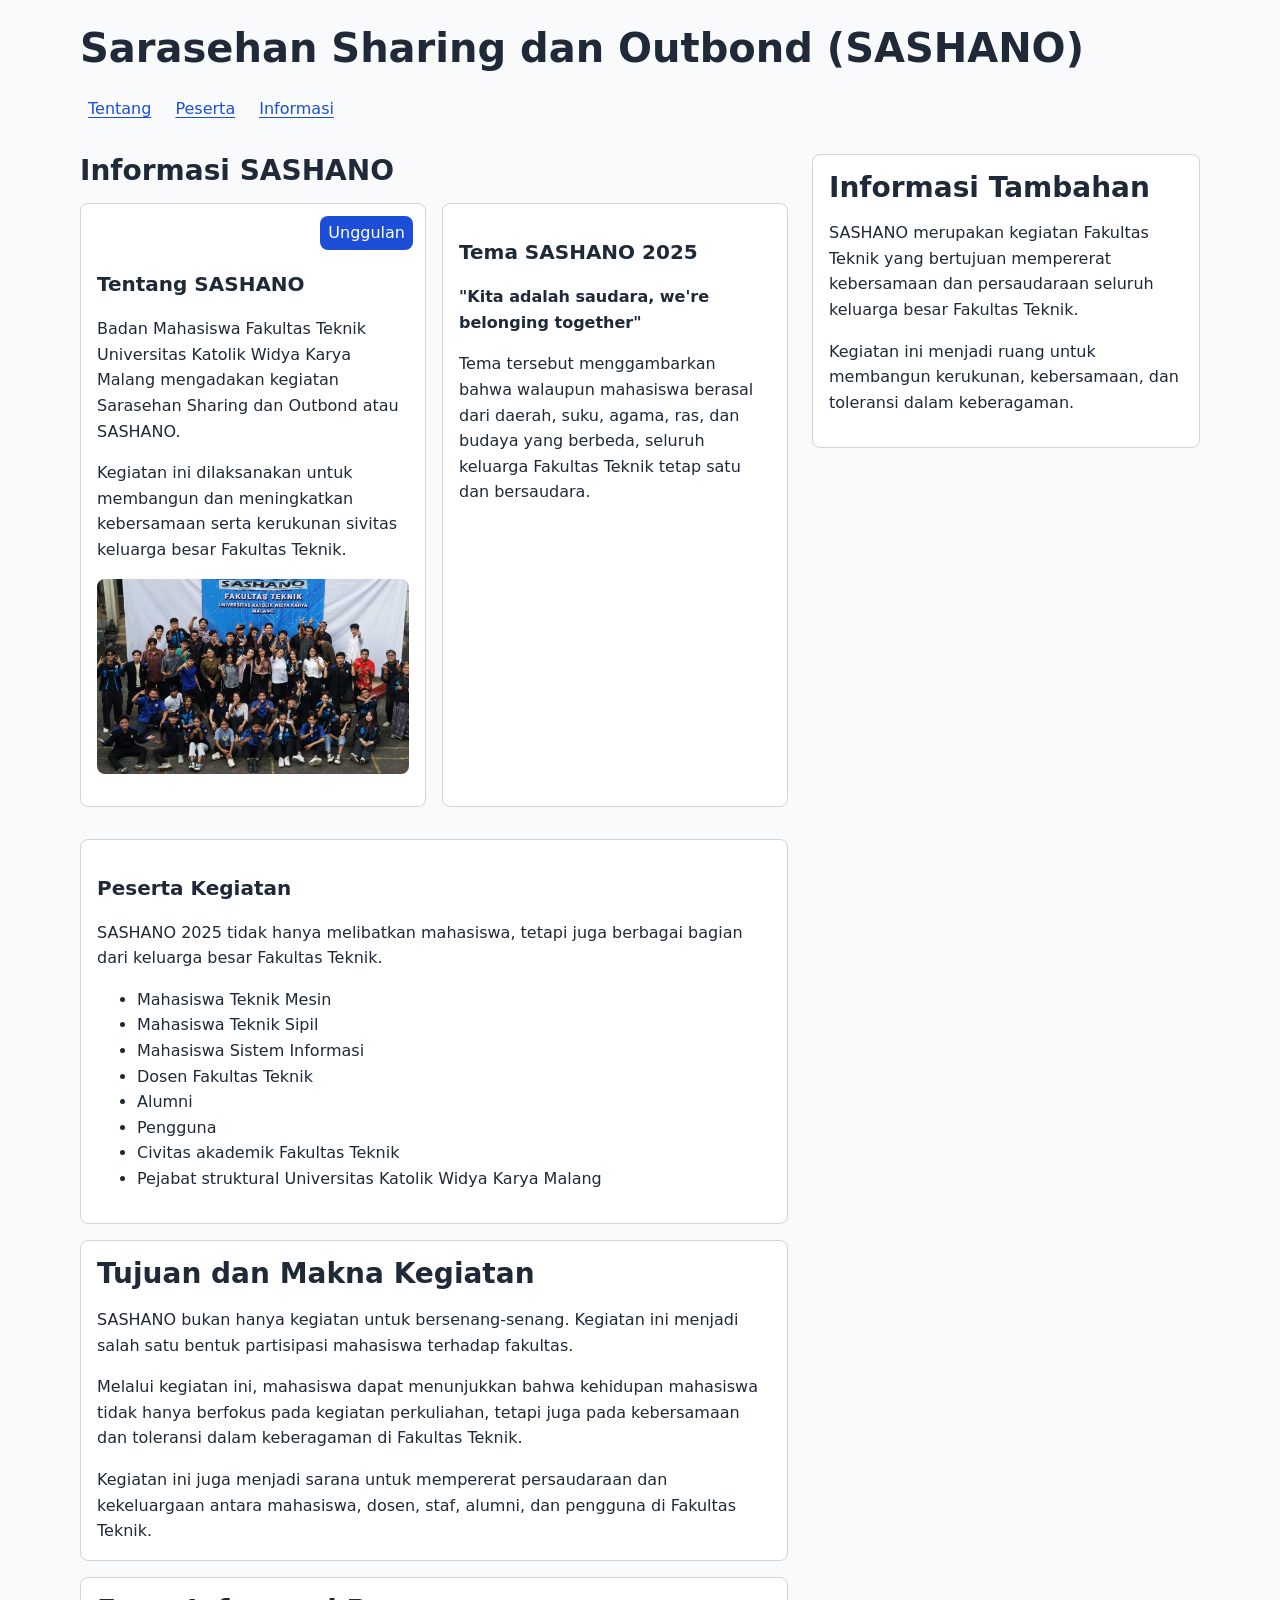
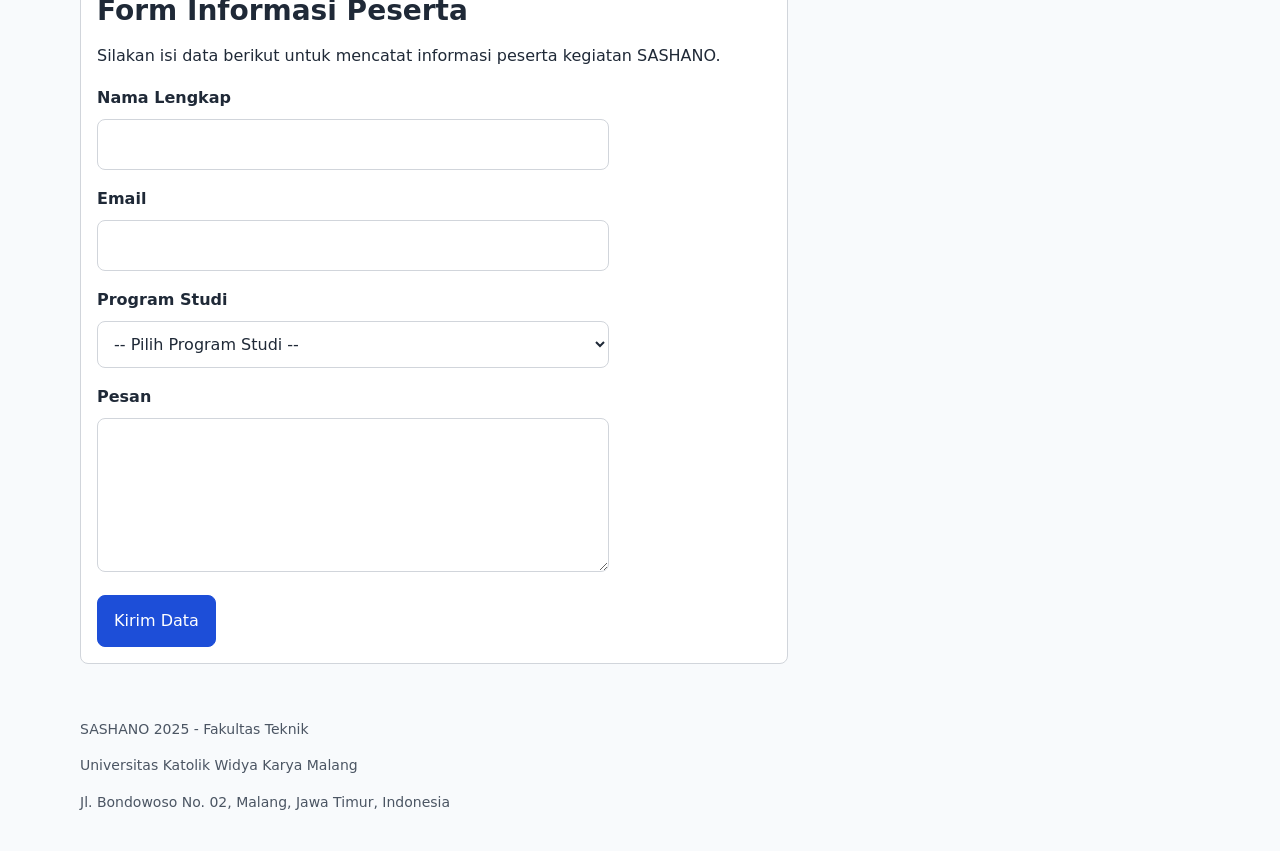
<file: index.html>
<!DOCTYPE html>
<html lang="id">
<head>
    <meta charset="UTF-8">
    <meta name="viewport" content="width=device-width, initial-scale=1.0">
    <title>SASHANO - Fakultas Teknik</title>
    <link rel="stylesheet" href="style.css">
</head>
<body>
    <header>
        <h1>Sarasehan Sharing dan Outbond (SASHANO)</h1>
        <nav aria-label="Navigasi utama">
            <ul class="nav-list">
                <li>
                    <a href="#tentang" class="nav-link">Tentang</a>
                </li>
                <li>
                    <a href="#peserta" class="nav-link">Peserta</a>
                </li>
                <li>
                    <a href="#pendaftaran" class="nav-link">Informasi</a>
                </li>
            </ul>
        </nav>
    </header>
    <div class="page-layout">
        <main>
            <section aria-labelledby="potensi">
                <h2 id="potensi">Informasi SASHANO</h2>
                <div class="card-list">
                    <article id="tentang" class="card card--featured">
                        <span class="badge">Unggulan</span>
                        <h3>Tentang SASHANO</h3>
                        <p>
                            Badan Mahasiswa Fakultas Teknik Universitas Katolik
                            Widya Karya Malang mengadakan kegiatan Sarasehan Sharing
                            dan Outbond atau SASHANO.
                        </p>
                        <p>
                            Kegiatan ini dilaksanakan untuk membangun dan meningkatkan
                            kebersamaan serta kerukunan sivitas keluarga besar
                            Fakultas Teknik.
                        </p>
                        <img
                            src="SASHANO.jpg"
                            alt="Mahasiswa Fakultas Teknik mengikuti kegiatan outbond SASHANO 2025"
                            width="400"
                        >
                    </article>
                    <article class="card">
                        <h3>Tema SASHANO 2025</h3>
                        <p>
                            <strong>
                                "Kita adalah saudara, we're belonging together"
                            </strong>
                        </p>
                        <p>
                            Tema tersebut menggambarkan bahwa walaupun mahasiswa
                            berasal dari daerah, suku, agama, ras, dan budaya yang
                            berbeda, seluruh keluarga Fakultas Teknik tetap satu
                            dan bersaudara.
                        </p>
                    </article>
                    <article id="peserta" class="card">
                        <h3>Peserta Kegiatan</h3>
                        <p>
                            SASHANO 2025 tidak hanya melibatkan mahasiswa, tetapi juga
                            berbagai bagian dari keluarga besar Fakultas Teknik.
                        </p>
                        <ul>
                            <li>Mahasiswa Teknik Mesin</li>
                            <li>Mahasiswa Teknik Sipil</li>
                            <li>Mahasiswa Sistem Informasi</li>
                            <li>Dosen Fakultas Teknik</li>
                            <li>Alumni</li>
                            <li>Pengguna</li>
                            <li>Civitas akademik Fakultas Teknik</li>
                            <li>Pejabat struktural Universitas Katolik Widya Karya Malang</li>
                        </ul>
                    </article>
                </div>
            </section>
            <section class="card">
                <h2>Tujuan dan Makna Kegiatan</h2>
                <p>
                    SASHANO bukan hanya kegiatan untuk bersenang-senang.
                    Kegiatan ini menjadi salah satu bentuk partisipasi
                    mahasiswa terhadap fakultas.
                </p>
                <p>
                    Melalui kegiatan ini, mahasiswa dapat menunjukkan bahwa
                    kehidupan mahasiswa tidak hanya berfokus pada kegiatan
                    perkuliahan, tetapi juga pada kebersamaan dan toleransi
                    dalam keberagaman di Fakultas Teknik.
                </p>
                <p>
                    Kegiatan ini juga menjadi sarana untuk mempererat
                    persaudaraan dan kekeluargaan antara mahasiswa, dosen,
                    staf, alumni, dan pengguna di Fakultas Teknik.
                </p>
            </section>
            <section id="pendaftaran" class="card">
                <h2>Form Informasi Peserta</h2>
                <p>
                    Silakan isi data berikut untuk mencatat informasi peserta
                    kegiatan SASHANO.
                </p>
                <form>
                    <label for="nama">
                        Nama Lengkap
                    </label>
                    <input
                        type="text"
                        id="nama"
                        name="nama"
                        autocomplete="name"
                        required
                    >
                    <label for="email">
                        Email
                    </label>
                    <input
                        type="email"
                        id="email"
                        name="email"
                        autocomplete="email"
                        required
                    >
                    <label for="prodi">
                        Program Studi
                    </label>
                    <select
                        id="prodi"
                        name="prodi"
                        required
                    >
                        <option value="">
                            -- Pilih Program Studi --
                        </option>
                        <option value="teknik-mesin">
                            Teknik Mesin
                        </option>
                        <option value="teknik-sipil">
                            Teknik Sipil
                        </option>
                        <option value="sistem-informasi">
                            Sistem Informasi
                        </option>
                    </select>
                    <label for="pesan">
                        Pesan
                    </label>
                    <textarea
                        id="pesan"
                        name="pesan"
                        rows="5"
                        autocomplete="off"
                    ></textarea>
                    <button type="submit">
                        Kirim Data
                    </button>
                </form>
            </section>
        </main>
        <aside aria-labelledby="info-tambahan">
            <h2 id="info-tambahan">Informasi Tambahan</h2>
            <p>
                SASHANO merupakan kegiatan Fakultas Teknik yang bertujuan
                mempererat kebersamaan dan persaudaraan seluruh keluarga
                besar Fakultas Teknik.
            </p>
            <p>
                Kegiatan ini menjadi ruang untuk membangun kerukunan,
                kebersamaan, dan toleransi dalam keberagaman.
            </p>
        </aside>
    </div>
    <footer>
        <p>
            SASHANO 2025 - Fakultas Teknik
        </p>
        <p>
            Universitas Katolik Widya Karya Malang
        </p>
        <p>
            Jl. Bondowoso No. 02, Malang, Jawa Timur, Indonesia
        </p>
    </footer>
</body>
</html>
</file>
<file: style.css>
/* ========================================
   LAYOUT FLEKSIBEL
   SASHANO - Fakultas Teknik
   ======================================== */

*,
*::before,
*::after {
  box-sizing: border-box;
}

:root {
  --color-primary: #1d4ed8;
  --color-primary-dark: #1e3a8a;
  --color-text: #1f2937;
  --color-muted: #4b5563;
  --color-surface: #ffffff;
  --color-background: #f8fafc;
  --color-border: #d1d5db;
  --color-focus: #f59e0b;

  --space-1: 0.5rem;
  --space-2: 1rem;
  --space-3: 1.5rem;
  --space-4: 2rem;

  --text-sm: 0.875rem;
  --text-base: 1rem;
  --text-lg: 1.25rem;
  --text-xl: 1.75rem;

  --radius: 0.5rem;
}

body {
  margin: 0;
  color: var(--color-text);
  background: var(--color-background);
  font-family: system-ui, sans-serif;
  font-size: var(--text-base);
  line-height: 1.6;
}

/* ========================================
   HEADER
   ======================================== */

header {
  width: min(100% - 2rem, 70rem);
  margin-inline: auto;
  padding-block: var(--space-3);
}

h1,
h2,
h3 {
  color: var(--color-text);
  line-height: 1.2;
}

h1 {
  font-size: clamp(1.75rem, 5vw, 2.5rem);
  margin-block: 0 var(--space-2);
}

h2 {
  font-size: clamp(1.35rem, 3vw, var(--text-xl));
  margin-block: 0 var(--space-2);
}

h3 {
  font-size: var(--text-lg);
}

p {
  max-width: 65ch;
}

/* ========================================
   NAVIGASI FLEXBOX
   ======================================== */

.nav-list {
  display: flex;
  flex-wrap: wrap;
  gap: var(--space-1);

  margin: 0;
  padding: 0;

  list-style: none;
}

.nav-link {
  display: inline-block;

  color: var(--color-primary);
  padding: var(--space-1);

  border-radius: var(--radius);

  text-underline-offset: 0.2em;
}

.nav-link:hover {
  background: var(--color-surface);
  text-decoration-thickness: 0.15em;
}

.nav-link:active {
  color: var(--color-primary-dark);
}

.nav-link:focus-visible {
  outline: 3px solid var(--color-focus);
  outline-offset: 3px;
}

/* ========================================
   LAYOUT MAIN + ASIDE
   ======================================== */

.page-layout {
  width: min(100% - 2rem, 70rem);
  margin-inline: auto;

  display: flex;
  flex-wrap: wrap;

  gap: var(--space-3);
  align-items: flex-start;
}

.page-layout > main {
  flex: 1 1 36rem;
  min-width: 0;
}

.page-layout > aside {
  flex: 1 1 16rem;
  min-width: 0;

  padding: var(--space-2);

  background: var(--color-surface);

  border: 1px solid var(--color-border);
  border-radius: var(--radius);
}

/* ========================================
   CARD LIST FLEXBOX
   ======================================== */

.card-list {
  display: flex;
  flex-wrap: wrap;

  gap: var(--space-2);
}

.card-list > .card {
  flex: 1 1 16rem;
  min-width: 0;
}

/* ========================================
   CARD
   ======================================== */

.card {
  min-width: 0;

  background: var(--color-surface);

  border: 1px solid var(--color-border);
  border-radius: var(--radius);

  padding: var(--space-2);
  margin-block-end: var(--space-2);
}

.card p:last-child {
  margin-block-end: 0;
}

/* ========================================
   BADGE
   ======================================== */

.card--featured {
  position: relative;
  padding-block-start: 3rem;
}

.badge {
  position: absolute;

  inset-block-start: 0.75rem;
  inset-inline-end: 0.75rem;

  padding: 0.25rem 0.5rem;

  color: #ffffff;
  background: var(--color-primary);

  border-radius: var(--radius);
}

/* ========================================
   GAMBAR / MEDIA
   ======================================== */

img {
  display: block;

  max-width: 100%;
  height: auto;

  margin-block: var(--space-2);

  border-radius: var(--radius);
}

video {
  max-width: 100%;
  height: auto;
}

/* ========================================
   FORM
   ======================================== */

form {
  max-width: 32rem;
}

label {
  display: block;

  margin-block-start: var(--space-2);
  margin-block-end: var(--space-1);

  font-weight: 600;
}

input,
textarea,
select,
button {
  font: inherit;
}

input,
textarea,
select {
  width: 100%;
  max-width: 32rem;

  padding: 0.75rem;

  color: var(--color-text);
  background: var(--color-surface);

  border: 1px solid var(--color-border);
  border-radius: var(--radius);
}

textarea {
  resize: vertical;
}

button {
  margin-block-start: var(--space-2);
  padding: 0.75rem 1rem;

  color: var(--color-surface);
  background: var(--color-primary);

  border: 1px solid var(--color-primary);
  border-radius: var(--radius);

  cursor: pointer;
}

button:hover {
  background: var(--color-primary-dark);
  border-color: var(--color-primary-dark);
}

button:active {
  transform: scale(0.98);
}

input:focus-visible,
textarea:focus-visible,
select:focus-visible,
button:focus-visible {
  outline: 3px solid var(--color-focus);
  outline-offset: 3px;
}

/* ========================================
   FOOTER
   ======================================== */

footer {
  width: min(100% - 2rem, 70rem);
  margin-inline: auto;

  padding-block: var(--space-3);
}

footer p {
  color: var(--color-muted);
  font-size: var(--text-sm);
}

/* ========================================
   TEKS PANJANG
   ======================================== */

pre {
  overflow-x: auto;
}

a,
p {
  overflow-wrap: anywhere;
}

/* ========================================
   LAYAR SEMPIT
   ======================================== */

@media (max-width: 40rem) {

  header,
  .page-layout,
  footer {
    width: min(100% - 1.5rem, 70rem);
  }

  /* Main dan Aside menjadi satu kolom */
  .page-layout {
    flex-direction: column;
  }

  .page-layout > main,
  .page-layout > aside {
    flex: 1 1 auto;
    width: 100%;
  }

  /* Card tetap menggunakan Flexbox */
  .card-list {
    flex-direction: row;
  }

  .card-list > .card {
    flex: 1 1 100%;
    min-width: 0;
  }
}
</file>
